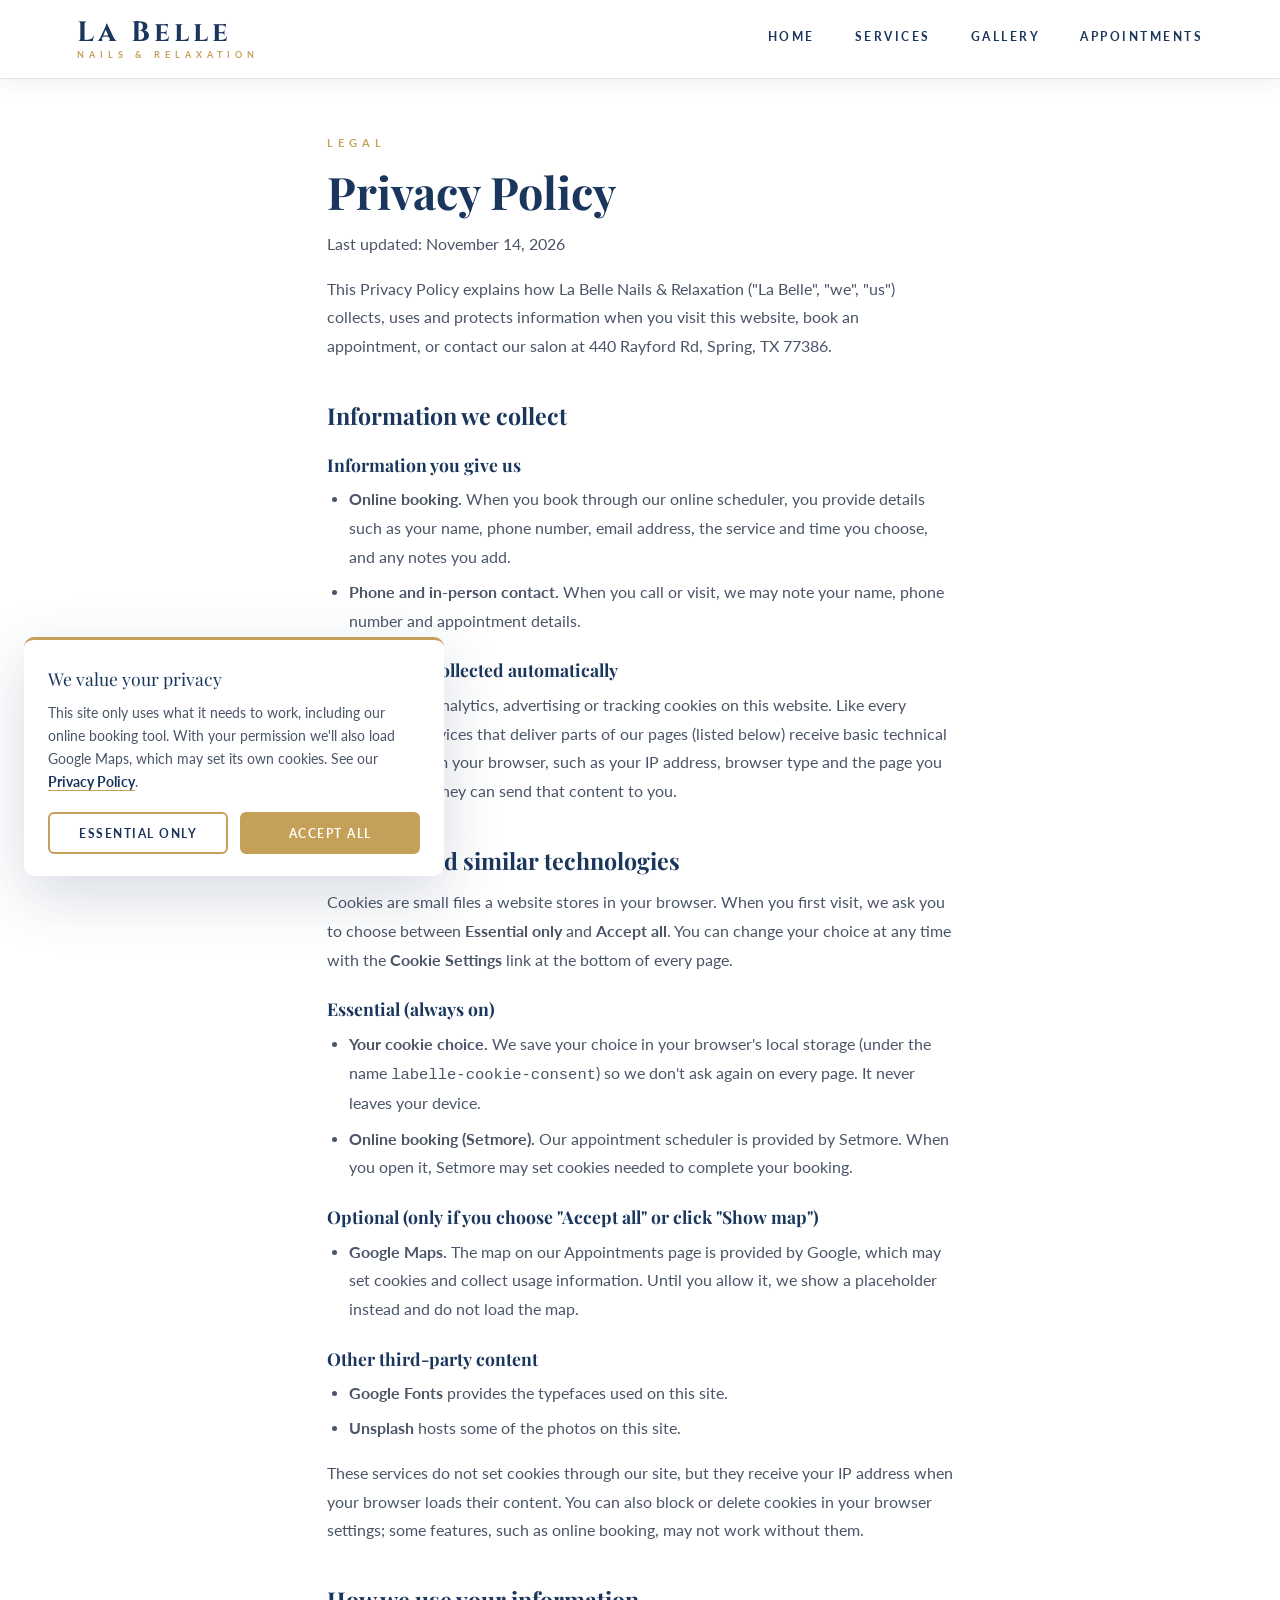
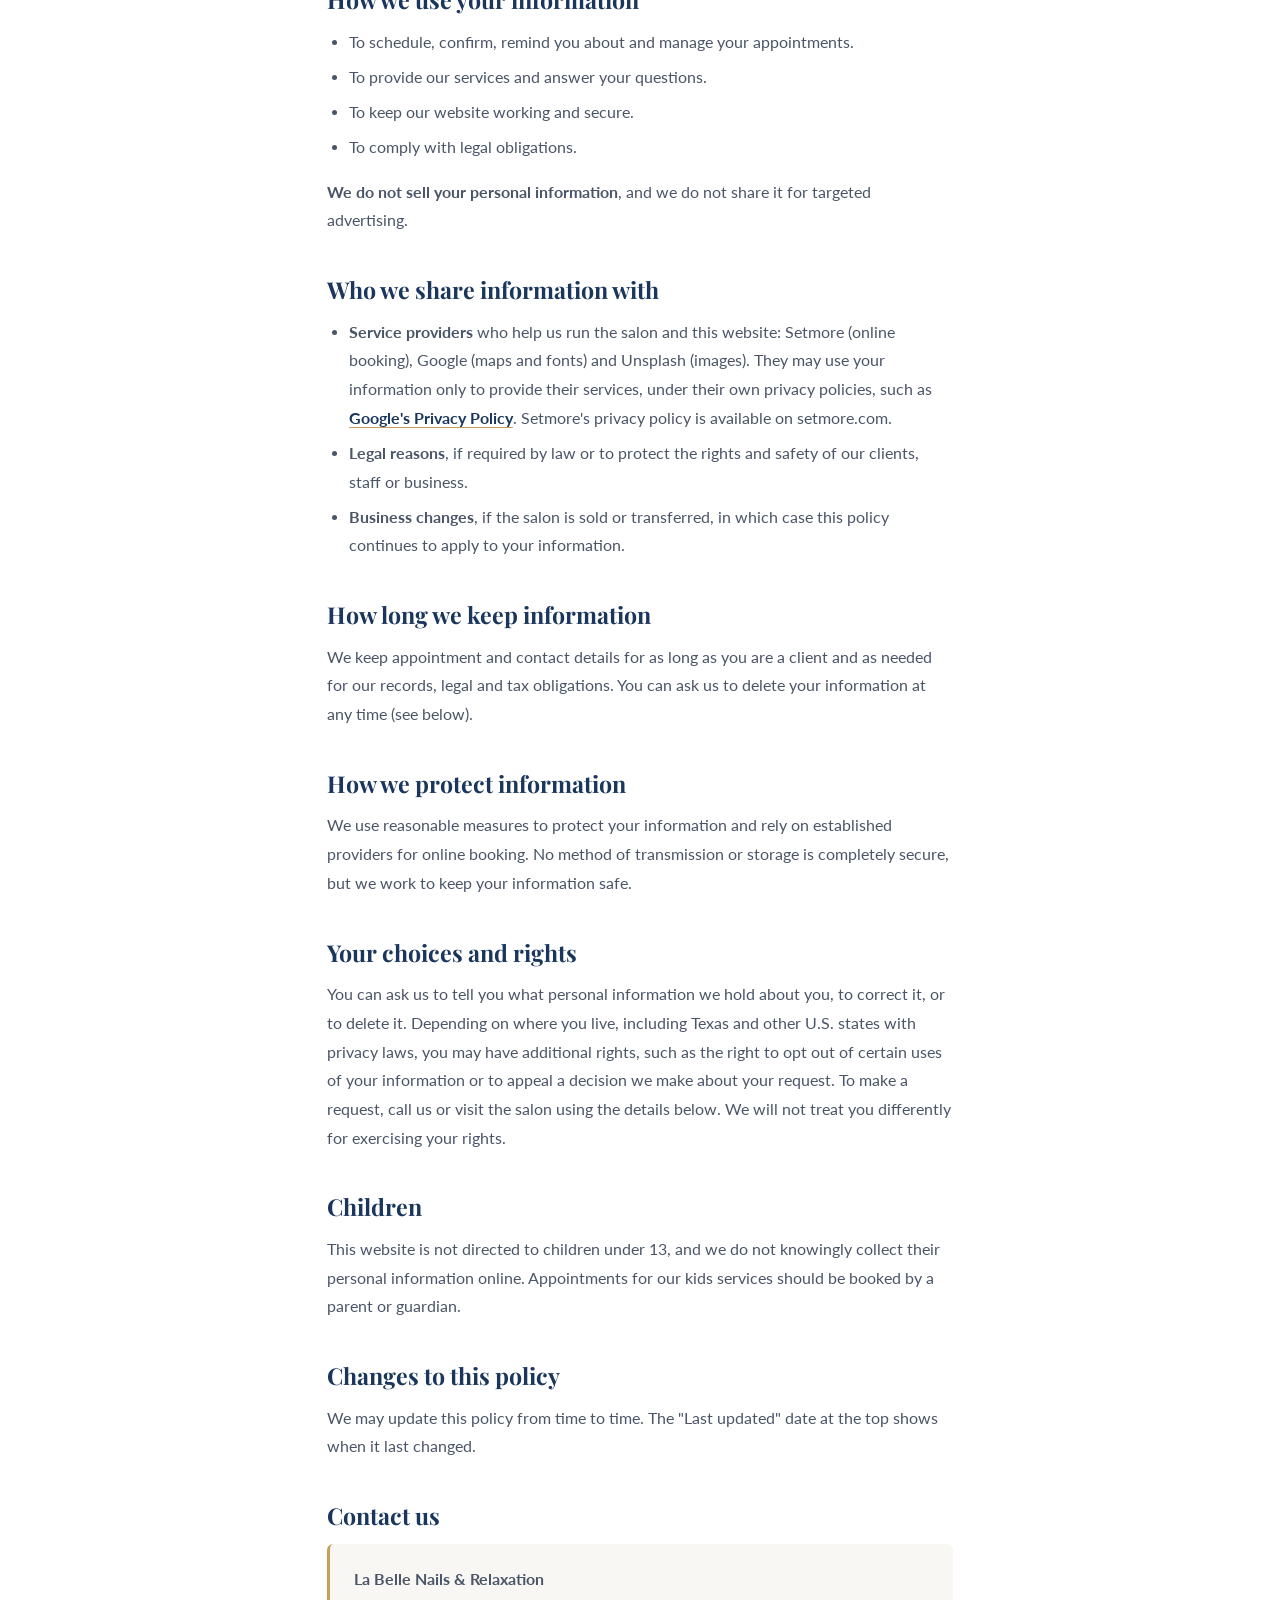
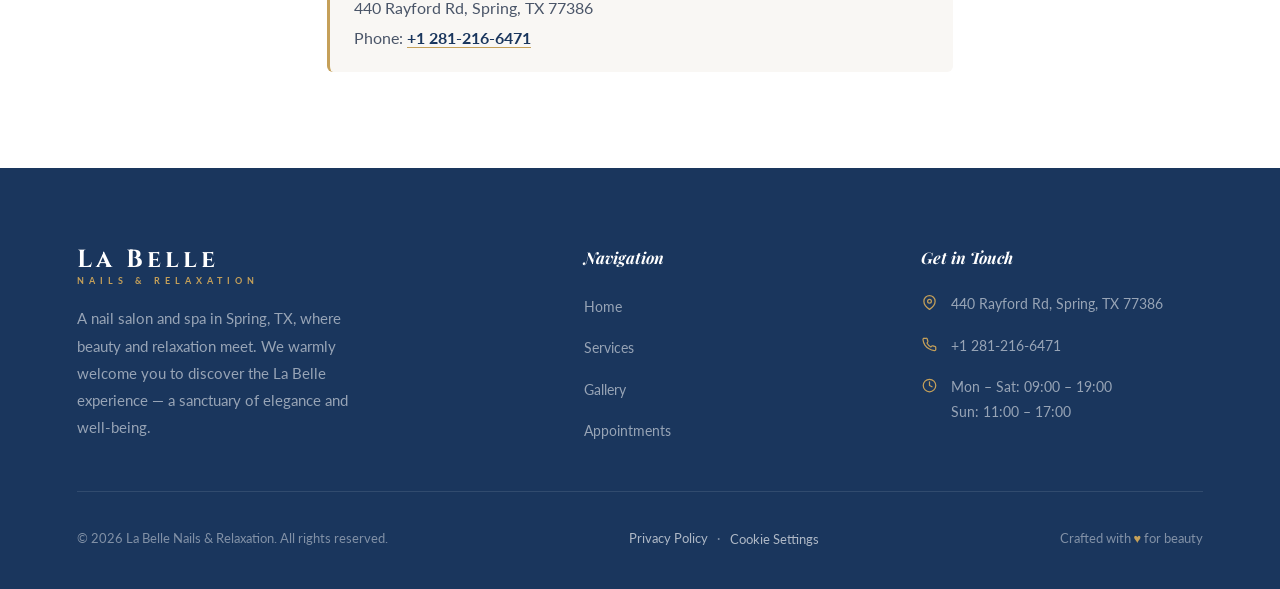
<file: privacy.html>
<!DOCTYPE html>
<html lang="en">
<head>
  <meta charset="UTF-8" />
  <meta name="viewport" content="width=device-width, initial-scale=1.0" />
  <title>Privacy Policy | La Belle Nails &amp; Relaxation</title>
  <meta name="description" content="How La Belle Nails &amp; Relaxation in Spring, TX collects, uses and protects your information, including online booking, cookies and Google Maps." />
  <link rel="canonical" href="https://www.example.com/privacy.html" />
  <meta name="robots" content="index, follow" />
  <meta name="theme-color" content="#1A365D" />
  <link rel="icon" href="favicon.svg" type="image/svg+xml" />

  <link rel="preconnect" href="https://fonts.googleapis.com" />
  <link rel="preconnect" href="https://fonts.gstatic.com" crossorigin />

  <link href="https://fonts.googleapis.com/css2?family=Cinzel:wght@400;600;700&family=Playfair+Display:ital,wght@0,400;0,600;0,700;1,400&family=Lato:wght@300;400;700&display=swap" rel="stylesheet" />

  <link rel="stylesheet" href="style.css" />
</head>
<body>

  <!-- ========================================
       HEADER
  ======================================== -->
  <header class="header" id="header">
    <a href="index.html" class="logo" aria-label="La Belle — Home">
      <span class="logo-title">La Belle</span>
      <span class="logo-subtitle">Nails &amp; Relaxation</span>
    </a>

    <button class="hamburger" id="hamburger" aria-label="Open menu" aria-expanded="false">
      <span></span>
      <span></span>
      <span></span>
    </button>

    <nav class="nav" id="nav" aria-label="Main navigation">
      <a href="index.html" class="nav-link">Home</a>
      <a href="services.html" class="nav-link">Services</a>
      <a href="galerie.html" class="nav-link">Gallery</a>
      <a href="programare.html" class="nav-link">Appointments</a>
    </nav>
  </header>


  <!-- ========================================
       PRIVACY POLICY
  ======================================== -->
  <main class="legal-page">
    <span class="section-label">Legal</span>
    <h1 class="section-title">Privacy Policy</h1>
    <p class="legal-updated">Last updated: November 14, 2026</p>

    <p>
      This Privacy Policy explains how La Belle Nails &amp; Relaxation ("La Belle", "we", "us") collects, uses and protects
      information when you visit this website, book an appointment, or contact our salon at 440 Rayford Rd, Spring, TX 77386.
    </p>

    <h2>Information we collect</h2>
    <h3>Information you give us</h3>
    <ul>
      <li><strong>Online booking.</strong> When you book through our online scheduler, you provide details such as your name, phone number, email address, the service and time you choose, and any notes you add.</li>
      <li><strong>Phone and in-person contact.</strong> When you call or visit, we may note your name, phone number and appointment details.</li>
    </ul>

    <h3>Information collected automatically</h3>
    <p>
      We do not use analytics, advertising or tracking cookies on this website. Like every website, the services that deliver
      parts of our pages (listed below) receive basic technical information from your browser, such as your IP address,
      browser type and the page you are viewing, so they can send that content to you.
    </p>

    <h2 id="cookies">Cookies and similar technologies</h2>
    <p>
      Cookies are small files a website stores in your browser. When you first visit, we ask you to choose between
      <strong>Essential only</strong> and <strong>Accept all</strong>. You can change your choice at any time with the
      <strong>Cookie Settings</strong> link at the bottom of every page.
    </p>

    <h3>Essential (always on)</h3>
    <ul>
      <li><strong>Your cookie choice.</strong> We save your choice in your browser's local storage (under the name <code>labelle-cookie-consent</code>) so we don't ask again on every page. It never leaves your device.</li>
      <li><strong>Online booking (Setmore).</strong> Our appointment scheduler is provided by Setmore. When you open it, Setmore may set cookies needed to complete your booking.</li>
    </ul>

    <h3>Optional (only if you choose "Accept all" or click "Show map")</h3>
    <ul>
      <li><strong>Google Maps.</strong> The map on our Appointments page is provided by Google, which may set cookies and collect usage information. Until you allow it, we show a placeholder instead and do not load the map.</li>
    </ul>

    <h3>Other third-party content</h3>
    <ul>
      <li><strong>Google Fonts</strong> provides the typefaces used on this site.</li>
      <li><strong>Unsplash</strong> hosts some of the photos on this site.</li>
    </ul>
    <p>
      These services do not set cookies through our site, but they receive your IP address when your browser loads their content.
      You can also block or delete cookies in your browser settings; some features, such as online booking, may not work without them.
    </p>

    <h2>How we use your information</h2>
    <ul>
      <li>To schedule, confirm, remind you about and manage your appointments.</li>
      <li>To provide our services and answer your questions.</li>
      <li>To keep our website working and secure.</li>
      <li>To comply with legal obligations.</li>
    </ul>
    <p><strong>We do not sell your personal information</strong>, and we do not share it for targeted advertising.</p>

    <h2>Who we share information with</h2>
    <ul>
      <li><strong>Service providers</strong> who help us run the salon and this website: Setmore (online booking), Google (maps and fonts) and Unsplash (images). They may use your information only to provide their services, under their own privacy policies, such as <a href="https://policies.google.com/privacy" target="_blank" rel="noopener">Google's Privacy Policy</a>. Setmore's privacy policy is available on setmore.com.</li>
      <li><strong>Legal reasons</strong>, if required by law or to protect the rights and safety of our clients, staff or business.</li>
      <li><strong>Business changes</strong>, if the salon is sold or transferred, in which case this policy continues to apply to your information.</li>
    </ul>

    <h2>How long we keep information</h2>
    <p>
      We keep appointment and contact details for as long as you are a client and as needed for our records, legal and tax
      obligations. You can ask us to delete your information at any time (see below).
    </p>

    <h2>How we protect information</h2>
    <p>
      We use reasonable measures to protect your information and rely on established providers for online booking.
      No method of transmission or storage is completely secure, but we work to keep your information safe.
    </p>

    <h2>Your choices and rights</h2>
    <p>
      You can ask us to tell you what personal information we hold about you, to correct it, or to delete it. Depending on
      where you live, including Texas and other U.S. states with privacy laws, you may have additional rights, such as the
      right to opt out of certain uses of your information or to appeal a decision we make about your request.
      To make a request, call us or visit the salon using the details below. We will not treat you differently for exercising your rights.
    </p>

    <h2>Children</h2>
    <p>
      This website is not directed to children under 13, and we do not knowingly collect their personal information online.
      Appointments for our kids services should be booked by a parent or guardian.
    </p>

    <h2>Changes to this policy</h2>
    <p>
      We may update this policy from time to time. The "Last updated" date at the top shows when it last changed.
    </p>

    <h2>Contact us</h2>
    <address class="legal-contact">
      <strong>La Belle Nails &amp; Relaxation</strong><br />
      440 Rayford Rd, Spring, TX 77386<br />
      Phone: <a href="tel:+12812166471">+1 281-216-6471</a>
    </address>
  </main>


  <!-- ========================================
       FOOTER
  ======================================== -->
  <footer class="footer" aria-label="Page footer">
    <div class="footer-inner">
      <div class="footer-top">

        <div class="footer-brand">
          <div class="logo">
            <span class="logo-title">La Belle</span>
            <span class="logo-subtitle">Nails &amp; Relaxation</span>
          </div>
          <p>A nail salon and spa in Spring, TX, where beauty and relaxation meet. We warmly welcome you to discover the La Belle experience — a sanctuary of elegance and well-being.</p>
        </div>

        <div>
          <h2 class="footer-col-title">Navigation</h2>
          <ul class="footer-links">
            <li><a href="index.html">Home</a></li>
            <li><a href="services.html">Services</a></li>
            <li><a href="galerie.html">Gallery</a></li>
            <li><a href="programare.html">Appointments</a></li>
          </ul>
        </div>

        <div>
          <h2 class="footer-col-title">Get in Touch</h2>
          <address class="footer-contact">
            <a class="contact-item" href="https://www.google.com/maps/search/?api=1&amp;query=La+Belle+440+Rayford+Rd+Spring+TX+77386" target="_blank" rel="noopener">
              <span class="contact-icon" aria-hidden="true">
                <svg width="15" height="15" viewBox="0 0 24 24" fill="none" stroke="currentColor" stroke-width="2" stroke-linecap="round" stroke-linejoin="round"><path d="M21 10c0 7-9 13-9 13s-9-6-9-13a9 9 0 0 1 18 0z"/><circle cx="12" cy="10" r="3"/></svg>
              </span>
              <span>440 Rayford Rd, Spring, TX 77386</span>
            </a>
            <a class="contact-item" href="tel:+12812166471">
              <span class="contact-icon" aria-hidden="true">
                <svg width="15" height="15" viewBox="0 0 24 24" fill="none" stroke="currentColor" stroke-width="2" stroke-linecap="round" stroke-linejoin="round"><path d="M22 16.92v3a2 2 0 0 1-2.18 2 19.79 19.79 0 0 1-8.63-3.07A19.5 19.5 0 0 1 4.69 13a19.79 19.79 0 0 1-3.07-8.67A2 2 0 0 1 3.6 2h3a2 2 0 0 1 2 1.72c.127.96.361 1.903.7 2.81a2 2 0 0 1-.45 2.11L8.09 9.91a16 16 0 0 0 6 6l1.27-1.27a2 2 0 0 1 2.11-.45c.907.339 1.85.573 2.81.7A2 2 0 0 1 22 16.92z"/></svg>
              </span>
              <span>+1 281-216-6471</span>
            </a>
            <div class="contact-item">
              <span class="contact-icon" aria-hidden="true">
                <svg width="15" height="15" viewBox="0 0 24 24" fill="none" stroke="currentColor" stroke-width="2" stroke-linecap="round" stroke-linejoin="round"><circle cx="12" cy="12" r="10"/><polyline points="12 6 12 12 16 14"/></svg>
              </span>
              <span>Mon – Sat: 09:00 – 19:00<br />Sun: 11:00 – 17:00</span>
            </div>
          </address>
        </div>

      </div>

      <div class="footer-bottom">
        <span>© 2026 La Belle Nails &amp; Relaxation. All rights reserved.</span>
        <span class="footer-legal">
          <a href="privacy.html">Privacy Policy</a>
          <span aria-hidden="true">·</span>
          <button type="button" class="footer-legal-btn" data-cookie-settings>Cookie Settings</button>
        </span>
        <span>Crafted with <span class="footer-gold">♥</span> for beauty</span>
      </div>
    </div>
  </footer>

  <script src="script.js"></script>
</body>
</html>
</file>
<file: style.css>
/* ================================================
   LA BELLE — Nails & Relaxation
   Main Stylesheet
   ================================================ */

/* ===== CSS VARIABLES =====
   Fonts (Cinzel, Playfair Display, Lato) are loaded by the <link> tag in
   each page's <head>, so they aren't @import-ed here: doing both made
   every visitor download the font stylesheet twice and delayed rendering. */
:root {
  --white:       #FFFFFF;
  --gold:        #C5A059;
  --gold-light:  #D4B575;
  --gold-dark:   #A8853A;
  --gold-bg:     rgba(197, 160, 89, 0.08);
  --navy:        #1A365D;
  --navy-light:  #2A4A7F;
  --navy-faint:  rgba(26, 54, 93, 0.06);
  --gray-bg:     #F9F7F4;
  --gray-border: #E8E2D8;
  --text-body:   #4A5568;
  --shadow-sm:   0 4px 20px rgba(26, 54, 93, 0.08);
  --shadow-md:   0 8px 40px rgba(26, 54, 93, 0.14);
  --shadow-lg:   0 20px 60px rgba(26, 54, 93, 0.18);
  --radius:      10px;
  --radius-sm:   6px;
  --transition:  all 0.35s ease;
  --header-h:    78px;
}

/* ===== RESET ===== */
*, *::before, *::after { margin: 0; padding: 0; box-sizing: border-box; }
html { scroll-behavior: smooth; font-size: 16px; }
body {
  font-family: 'Lato', sans-serif;
  color: var(--navy);
  background: var(--white);
  overflow-x: hidden;
  line-height: 1.7;
}
h1, h2, h3, h4, h5 { font-family: 'Playfair Display', serif; line-height: 1.25; }
a { text-decoration: none; color: inherit; }
img { max-width: 100%; display: block; }
button { font-family: inherit; }
ul { list-style: none; }

/* ===== UTILITY ===== */
.visually-hidden { position: absolute; width: 1px; height: 1px; overflow: hidden; clip: rect(0 0 0 0); }

/* =====================================================
   HEADER
===================================================== */
.header {
  position: fixed;
  top: 0; left: 0; right: 0;
  z-index: 1000;
  height: var(--header-h);
  background: var(--white);
  display: flex;
  align-items: center;
  justify-content: space-between;
  padding: 0 6%;
  box-shadow: 0 1px 0 var(--gray-border), var(--shadow-sm);
  transition: var(--transition);
}

.header.scrolled {
  height: 66px;
  box-shadow: 0 2px 30px rgba(26, 54, 93, 0.12);
}

/* Logo */
.logo {
  display: flex;
  flex-direction: column;
  line-height: 1;
  user-select: none;
}
.logo-title {
  font-family: 'Cinzel', serif;
  font-size: 1.75rem;
  font-weight: 700;
  color: var(--navy);
  letter-spacing: 4px;
}
.logo-subtitle {
  font-family: 'Lato', sans-serif;
  font-size: 0.58rem;
  font-weight: 700;
  color: var(--gold);
  letter-spacing: 5px;
  text-transform: uppercase;
  margin-top: 3px;
}

/* Nav */
.nav {
  display: flex;
  align-items: center;
  gap: 2.5rem;
}
.nav-link {
  font-size: 0.78rem;
  font-weight: 700;
  letter-spacing: 2.5px;
  text-transform: uppercase;
  color: var(--navy);
  position: relative;
  padding-bottom: 4px;
  transition: color 0.3s ease;
}
.nav-link::after {
  content: '';
  position: absolute;
  bottom: 0; left: 0;
  width: 0; height: 2px;
  background: var(--gold);
  transition: width 0.35s ease;
}
.nav-link:hover,
.nav-link.active { color: var(--gold); }
.nav-link:hover::after,
.nav-link.active::after { width: 100%; }

/* Hamburger */
.hamburger {
  display: none;
  flex-direction: column;
  gap: 5px;
  cursor: pointer;
  background: none;
  border: none;
  padding: 6px;
}
.hamburger span {
  display: block;
  width: 24px; height: 2px;
  background: var(--navy);
  border-radius: 2px;
  transition: var(--transition);
}
.hamburger.open span:nth-child(1) { transform: translateY(7px) rotate(45deg); }
.hamburger.open span:nth-child(2) { opacity: 0; transform: scaleX(0); }
.hamburger.open span:nth-child(3) { transform: translateY(-7px) rotate(-45deg); }

/* =====================================================
   HERO CAROUSEL
===================================================== */
.hero {
  position: relative;
  height: 100vh;
  min-height: 620px;
  overflow: hidden;
  margin-top: 0;
  touch-action: pan-y;
}

.carousel {
  width: 100%;
  height: 100%;
  position: relative;
}

.carousel-track {
  display: flex;
  width: 100%;
  height: 100%;
  transition: transform 0.9s cubic-bezier(0.77, 0, 0.175, 1);
}

.carousel-slide {
  min-width: 100%;
  height: 100%;
  position: relative;
  flex-shrink: 0;
}

.carousel-slide img {
  width: 100%;
  height: 100%;
  object-fit: cover;
}

.carousel-overlay {
  position: absolute;
  inset: 0;
  background: linear-gradient(
    160deg,
    rgba(51, 51, 51, 0.9) 0%,
    rgba(0, 0, 0, 0.9) 100%
  );
}

/* Keeps hero text legible over the lighter overlay */
.carousel-content .hero-title,
.carousel-content .hero-subtitle,
.carousel-content .hero-badge {
  text-shadow: 0 2px 12px rgba(0, 0, 0, 0.45);
}

/* Hero Content */
.carousel-content {
  position: absolute;
  inset: 0;
  display: flex;
  flex-direction: column;
  align-items: center;
  justify-content: center;
  text-align: center;
  padding: 2rem 5%;
  color: var(--white);
  z-index: 5;
}

.hero-badge {
  display: inline-block;
  font-size: 0.68rem;
  font-weight: 700;
  letter-spacing: 6px;
  text-transform: uppercase;
  color: var(--gold-light);
  margin-bottom: 1.5rem;
  opacity: 0;
  transform: translateY(22px);
  animation: heroFadeUp 0.9s 0.3s ease forwards;
}

.hero-title {
  font-family: 'Playfair Display', serif;
  font-size: clamp(2.2rem, 5.5vw, 4.2rem);
  font-weight: 700;
  line-height: 1.18;
  max-width: 780px;
  margin-bottom: 1.25rem;
  opacity: 0;
  transform: translateY(22px);
  animation: heroFadeUp 0.9s 0.55s ease forwards;
}

.hero-subtitle {
  font-size: clamp(0.95rem, 2vw, 1.1rem);
  font-weight: 300;
  color: rgba(255, 255, 255, 0.82);
  max-width: 480px;
  margin-bottom: 2.75rem;
  opacity: 0;
  transform: translateY(22px);
  animation: heroFadeUp 0.9s 0.8s ease forwards;
}

/* The badge sits inside the <h1> so the location ("Spring, TX") is part
   of the page's main heading for Google, but it keeps its small-caps look */
.hero-title .hero-badge {
  display: block;
  width: fit-content;
  margin: 0 auto 1.5rem;
  font-family: 'Lato', sans-serif;
  line-height: 1.7;
}

/* Gold Divider Line in Hero */
.hero-divider {
  width: 50px;
  height: 1px;
  background: var(--gold);
  margin: 0 auto 2rem;
  opacity: 0;
  animation: heroFadeUp 0.9s 0.67s ease forwards;
}

/* Carousel Buttons */
.carousel-btn {
  position: absolute;
  top: 50%;
  transform: translateY(-50%);
  background: rgba(255, 255, 255, 0.12);
  border: 1px solid rgba(255, 255, 255, 0.3);
  color: var(--white);
  width: 52px; height: 52px;
  border-radius: 50%;
  display: flex;
  align-items: center;
  justify-content: center;
  cursor: pointer;
  transition: var(--transition);
  z-index: 10;
  backdrop-filter: blur(6px);
}
.carousel-btn:hover {
  background: var(--gold);
  border-color: var(--gold);
  box-shadow: 0 0 25px rgba(197, 160, 89, 0.45);
}
.carousel-btn svg { width: 20px; height: 20px; stroke-width: 2; }
.carousel-btn.prev { left: 2.5rem; }
.carousel-btn.next { right: 2.5rem; }

/* Dots */
.carousel-dots {
  position: absolute;
  bottom: 2.25rem;
  left: 50%;
  transform: translateX(-50%);
  display: flex;
  gap: 10px;
  z-index: 10;
}
.dot {
  width: 8px; height: 8px;
  border-radius: 50%;
  background: rgba(255, 255, 255, 0.4);
  border: none;
  cursor: pointer;
  transition: var(--transition);
  padding: 0;
}
.dot.active {
  background: var(--gold);
  transform: scale(1.35);
}
/* Invisible larger tap area so the small dots are easy to hit on phones */
.dot { position: relative; }
.dot::after {
  content: '';
  position: absolute;
  inset: -9px;
}
.dot:hover { background: rgba(255, 255, 255, 0.75); }

/* CTA Button */
.btn-gold {
  display: inline-flex;
  align-items: center;
  gap: 0.6rem;
  background: var(--gold);
  color: var(--white);
  padding: 1rem 2.75rem;
  font-family: 'Lato', sans-serif;
  font-size: 0.8rem;
  font-weight: 700;
  letter-spacing: 2.5px;
  text-transform: uppercase;
  border: 2px solid var(--gold);
  border-radius: 2px;
  cursor: pointer;
  transition: var(--transition);
  opacity: 0;
  transform: translateY(22px);
  animation: heroFadeUp 0.9s 1.0s ease forwards;
}
.btn-gold:hover {
  background: transparent;
  color: var(--gold);
  box-shadow: 0 0 35px rgba(197, 160, 89, 0.3);
}

/* =====================================================
   SECTION BASE
===================================================== */
.section {
  padding: 6.5rem 6%;
}

.section-label {
  display: block;
  font-size: 0.68rem;
  font-weight: 700;
  letter-spacing: 5px;
  text-transform: uppercase;
  color: var(--gold);
  margin-bottom: 0.75rem;
}

.section-title {
  font-size: clamp(1.9rem, 3.5vw, 2.9rem);
  color: var(--navy);
  margin-bottom: 0.6rem;
}

.section-desc {
  font-size: 1rem;
  color: var(--text-body);
  max-width: 580px;
  line-height: 1.85;
  margin-bottom: 3.5rem;
}

.divider {
  display: block;
  width: 55px; height: 2px;
  background: var(--gold);
  margin: 1.25rem auto 3rem;
}
.divider.left { margin-left: 0; }

/* =====================================================
   ABOUT — OUR STORY
===================================================== */
.about {
  background: var(--white);
}

.about-grid {
  display: grid;
  grid-template-columns: 1fr 1fr;
  gap: 4.5rem;
  align-items: center;
  max-width: 1100px;
  margin: 0 auto;
}

.about-media {
  position: relative;
}
.about-frame {
  position: absolute;
  bottom: -22px;
  right: -22px;
  width: 100%;
  height: 100%;
  border: 2px solid var(--gold);
  border-radius: var(--radius);
  z-index: 0;
}
.about-img {
  position: relative;
  z-index: 1;
  width: 100%;
  aspect-ratio: 4 / 5;
  object-fit: cover;
  border-radius: var(--radius);
  box-shadow: var(--shadow-md);
}

.about-content { text-align: left; }
.about-content .section-desc { max-width: 100%; }

.about-points {
  list-style: none;
  display: flex;
  flex-direction: column;
  gap: 0.9rem;
  margin-bottom: 2.25rem;
}
.about-points li {
  display: flex;
  align-items: center;
  gap: 0.85rem;
  font-size: 0.95rem;
  font-weight: 600;
  color: var(--navy);
}
.about-point-icon {
  flex-shrink: 0;
  width: 30px;
  height: 30px;
  background: var(--gold-bg);
  border: 1px solid rgba(197, 160, 89, 0.25);
  border-radius: 50%;
  display: flex;
  align-items: center;
  justify-content: center;
}

/* =====================================================
   SERVICES SECTION
===================================================== */
.services {
  background: var(--gray-bg);
  text-align: center;
}

.services-grid {
  display: grid;
  grid-template-columns: repeat(2, 1fr);
  gap: 2rem;
  max-width: 900px;
  margin: 0 auto;
}

.service-card {
  background: var(--white);
  border-radius: var(--radius);
  overflow: hidden;
  box-shadow: var(--shadow-sm);
  transition: transform 0.4s ease, box-shadow 0.4s ease;
  position: relative;
  text-align: left;
  display: flex;
  flex-direction: column;
  height: 100%;
}
.service-card::after {
  content: '';
  position: absolute;
  top: 0; left: 0; right: 0;
  height: 3px;
  background: linear-gradient(90deg, var(--gold-dark), var(--gold-light));
  transform: scaleX(0);
  transform-origin: left;
  transition: transform 0.4s ease;
}
.service-card:hover { transform: translateY(-10px); box-shadow: var(--shadow-md); }
.service-card:hover::after { transform: scaleX(1); }

.service-img-wrap { overflow: hidden; height: 230px; }
.service-img {
  width: 100%; height: 100%;
  object-fit: cover;
  transition: transform 0.6s ease;
}
.service-card:hover .service-img { transform: scale(1.07); }

.service-body {
  padding: 2rem 1.75rem 2.25rem;
  display: flex;
  flex-direction: column;
  flex-grow: 1;
}

.service-icon {
  width: 52px; height: 52px;
  background: var(--gold-bg);
  border: 1px solid rgba(197, 160, 89, 0.25);
  border-radius: 50%;
  display: flex;
  align-items: center;
  justify-content: center;
  margin-bottom: 1.25rem;
  font-size: 1.25rem;
}

.service-title {
  font-size: 1.35rem;
  color: var(--navy);
  margin-bottom: 0.9rem;
}

.service-desc {
  font-size: 0.93rem;
  color: var(--text-body);
  line-height: 1.9;
  margin-bottom: 1.6rem;
}

.service-cta {
  display: inline-flex;
  align-items: center;
  gap: 6px;
  font-size: 0.75rem;
  font-weight: 700;
  letter-spacing: 2px;
  text-transform: uppercase;
  color: var(--gold);
  border-bottom: 1px solid transparent;
  padding-bottom: 2px;
  transition: var(--transition);
  margin-top: auto;
  align-self: flex-start;
}
.service-cta:hover { border-bottom-color: var(--gold); gap: 10px; }

.service-list {
  list-style: none;
  padding: 0;
  margin-bottom: 1.5rem;
  flex-grow: 1;
}
.service-list li {
  font-size: 0.93rem;
  color: var(--text-body);
  padding-left: 1.2rem;
  position: relative;
  margin-bottom: 0.6rem;
  line-height: 1.6;
}
.service-list li::before {
  content: '❖';
  color: var(--gold);
  position: absolute;
  left: 0;
  top: 2px;
  font-size: 0.7rem;
}

.service-subheading {
  font-size: 0.85rem;
  font-weight: 700;
  text-transform: uppercase;
  letter-spacing: 2px;
  color: var(--navy);
  margin: 1rem 0 0.5rem;
}

/* =====================================================
   TESTIMONIALS
===================================================== */
.testimonials {
  background: var(--white);
  text-align: center;
}

.testimonials-grid {
  display: grid;
  grid-template-columns: repeat(3, 1fr);
  gap: 2rem;
  max-width: 1100px;
  margin: 0 auto;
}

.testimonial-card {
  background: var(--white);
  border: 1px solid var(--gray-border);
  border-radius: var(--radius);
  padding: 2.5rem 2rem 2.25rem;
  box-shadow: var(--shadow-sm);
  text-align: left;
  position: relative;
  overflow: hidden;
  transition: transform 0.4s ease, box-shadow 0.4s ease;
}
.testimonial-card:hover {
  transform: translateY(-8px);
  box-shadow: var(--shadow-md);
}

.testimonial-quote-mark {
  position: absolute;
  top: -0.5rem;
  right: 1.25rem;
  font-family: 'Playfair Display', serif;
  font-size: 5.5rem;
  line-height: 1;
  color: var(--gold-bg);
  pointer-events: none;
}

.testimonial-stars {
  display: flex;
  gap: 3px;
  margin-bottom: 1.25rem;
  position: relative;
}

.testimonial-text {
  font-family: 'Playfair Display', serif;
  font-style: italic;
  font-size: 1.02rem;
  color: var(--navy);
  line-height: 1.8;
  margin-bottom: 1.85rem;
  position: relative;
}

.testimonial-footer {
  display: flex;
  align-items: center;
  gap: 0.9rem;
  padding-top: 1.25rem;
  border-top: 1px solid var(--gray-border);
}
.testimonial-avatar {
  flex-shrink: 0;
  width: 44px;
  height: 44px;
  border-radius: 50%;
  background: var(--gold-bg);
  border: 1px solid rgba(197, 160, 89, 0.25);
  display: flex;
  align-items: center;
  justify-content: center;
  font-family: 'Cinzel', serif;
  font-size: 0.8rem;
  font-weight: 600;
  color: var(--gold-dark);
}
.testimonial-name {
  display: block;
  font-size: 0.92rem;
  font-weight: 700;
  color: var(--navy);
}
.testimonial-role {
  display: block;
  font-size: 0.78rem;
  color: var(--text-body);
}

/* Reviews carousel — a native sideways-scrolling row with snap points,
   so it swipes naturally on phones; script.js adds arrows + dots paging.
   3 cards per view on desktop, 2 on tablet, 1 (with a peek) on phones. */
.reviews-carousel {
  max-width: 1100px;
  margin: 0 auto;
}
.reviews-track {
  --per-view: 3;
  --gap: 2rem;
  display: grid;
  grid-auto-flow: column;
  grid-auto-columns: calc((100% - (var(--per-view) - 1) * var(--gap)) / var(--per-view));
  gap: var(--gap);
  overflow-x: auto;
  scroll-snap-type: x mandatory;
  scroll-behavior: smooth;
  overscroll-behavior-x: contain;
  padding: 0.75rem 0.25rem 1.75rem; /* room for the card lift + shadow */
  scrollbar-width: none;
}
.reviews-track::-webkit-scrollbar { display: none; }
.reviews-track:focus-visible { outline: 2px solid var(--gold); outline-offset: 4px; border-radius: var(--radius); }

.reviews-track .testimonial-card {
  scroll-snap-align: start;
  display: flex;
  flex-direction: column;
}
.reviews-track .testimonial-text { flex-grow: 1; }

.reviews-controls {
  display: flex;
  align-items: center;
  justify-content: center;
  gap: 1.25rem;
  margin-top: 0.5rem;
}
.reviews-controls[hidden] { display: none; }
.reviews-btn {
  width: 44px;
  height: 44px;
  border-radius: 50%;
  background: var(--white);
  border: 1px solid var(--gray-border);
  color: var(--navy);
  box-shadow: var(--shadow-sm);
  display: flex;
  align-items: center;
  justify-content: center;
  cursor: pointer;
  transition: var(--transition);
}
.reviews-btn:hover {
  background: var(--gold);
  border-color: var(--gold);
  color: var(--white);
}
.reviews-btn:focus-visible { outline: 2px solid var(--navy); outline-offset: 2px; }

.reviews-dots {
  display: flex;
  align-items: center;
  gap: 12px;
}
.reviews-dot {
  position: relative;
  width: 8px;
  height: 8px;
  padding: 0;
  border: none;
  border-radius: 50%;
  background: var(--gray-border);
  cursor: pointer;
  transition: var(--transition);
}
.reviews-dot::after { content: ''; position: absolute; inset: -9px; } /* bigger tap area */
.reviews-dot:hover { background: var(--gold-light); }
.reviews-dot.active { background: var(--gold); transform: scale(1.35); }

.reviews-more {
  margin-top: 2.25rem;
  align-self: auto;
}

/* =====================================================
   SERVICES MENU GRID (services.html)
   Cards list wildly different numbers of options (3 to
   9+ items), so stretching every card to match the
   tallest one in its row leaves huge gaps under short
   lists. A masonry-style column layout — same technique
   as .gallery-grid — lets each card size to its own
   content instead, so the CTA always sits right under
   the list with no leftover space.
===================================================== */
.services-menu-grid {
  column-count: 2;
  column-gap: 2rem;
  max-width: 900px;
  margin: 0 auto;
}
.services-menu-grid .service-card {
  height: auto;
  break-inside: avoid;
  margin-bottom: 2rem;
}
.services-menu-grid .service-list { flex-grow: 0; }

/* =====================================================
   GALLERY PAGE
===================================================== */
.page-hero {
  height: 320px;
  position: relative;
  margin-top: var(--header-h);
  overflow: hidden;
  display: flex;
  align-items: center;
  justify-content: center;
}
.page-hero img {
  position: absolute;
  inset: 0;
  width: 100%; height: 100%;
  object-fit: cover;
  object-position: center 35%;
}
.page-hero-overlay {
  position: absolute;
  inset: 0;
  background: linear-gradient(160deg, rgba(26,54,93,0.78) 0%, rgba(10,20,40,0.55) 100%);
}
.page-hero-content {
  position: relative;
  z-index: 2;
  text-align: center;
  color: var(--white);
  padding: 0 2rem;
}
.page-hero-label {
  font-size: 0.68rem;
  font-weight: 700;
  letter-spacing: 6px;
  text-transform: uppercase;
  color: var(--gold-light);
  display: block;
  margin-bottom: 1rem;
}
.page-hero-title {
  font-size: clamp(2rem, 4vw, 3.2rem);
  font-weight: 700;
}
.page-hero-title em {
  font-style: italic;
  color: var(--gold-light);
}

/* Gallery Grid – Masonry via CSS columns */
.gallery-section {
  padding: 5rem 6%;
  background: var(--white);
  text-align: center;
}

.gallery-grid {
  columns: 4;
  column-gap: 1.1rem;
  max-width: 1400px;
  margin: 0 auto;
}

.gallery-item {
  break-inside: avoid;
  margin-bottom: 1.1rem;
  border-radius: var(--radius);
  overflow: hidden;
  position: relative;
  cursor: pointer;
  display: block;
}
.gallery-item img {
  width: 100%;
  height: auto;
  display: block;
  transition: transform 0.55s ease;
  border-radius: var(--radius);
}
.gallery-item-hover {
  position: absolute;
  inset: 0;
  background: linear-gradient(to top, rgba(26,54,93,0.75) 0%, transparent 60%);
  opacity: 0;
  transition: opacity 0.35s ease;
  border-radius: var(--radius);
  display: flex;
  align-items: flex-end;
  padding: 1.25rem;
}
.gallery-item-hover span {
  font-size: 0.75rem;
  font-weight: 700;
  letter-spacing: 2px;
  text-transform: uppercase;
  color: var(--gold-light);
}

.gallery-item:hover img { transform: scale(1.06); }
.gallery-item:hover { box-shadow: var(--shadow-md); }
.gallery-item:hover .gallery-item-hover { opacity: 1; }

/* =====================================================
   BOOKING PAGE
===================================================== */
.booking-wrapper {
  min-height: 100vh;
  background: linear-gradient(180deg, var(--gray-bg) 0%, var(--white) 55%);
  display: flex;
  flex-direction: column;
  align-items: center;
}

.booking-intro {
  width: 100%;
  max-width: 720px;
  padding: 4rem 6% 0;
  text-align: center;
}

/* Instant online booking (Setmore widget) */
.setmore-booking-wrap {
  width: 100%;
  max-width: 720px;
  padding: 2.5rem 6% 0;
}

.setmore-booking-card {
  background: var(--white);
  border: 1px solid var(--gray-border);
  border-radius: var(--radius);
  padding: 2.75rem 2.5rem;
  box-shadow: var(--shadow-sm);
  position: relative;
  text-align: center;
}
.setmore-booking-card::before {
  content: '';
  position: absolute;
  top: 0; left: 0; right: 0;
  height: 4px;
  background: linear-gradient(90deg, var(--gold-dark), var(--gold-light), var(--gold-dark));
  border-radius: var(--radius) var(--radius) 0 0;
}

.setmore-booking-icon {
  width: 52px;
  height: 52px;
  border-radius: 50%;
  background: var(--gold-bg);
  display: flex;
  align-items: center;
  justify-content: center;
  margin: 0 auto 1.25rem;
}

.setmore-booking-card h3 {
  font-family: 'Playfair Display', serif;
  font-size: 1.5rem;
  font-weight: 600;
  color: var(--navy);
  margin-bottom: 0.75rem;
}

.setmore-booking-card p {
  font-family: 'Lato', sans-serif;
  font-size: 0.95rem;
  line-height: 1.8;
  color: var(--text-body);
  max-width: 440px;
  margin: 0 auto 1.75rem;
}

.anywhere-book-now-button {
  display: inline-flex !important;
  align-items: center;
  justify-content: center;
  gap: 0.6rem;
  width: 100%;
  max-width: 320px;
  margin: 0 auto;
  padding: 1.1rem 2rem !important;
  background: var(--gold) !important;
  color: var(--white) !important;
  font-family: 'Lato', sans-serif !important;
  font-size: 0.8rem !important;
  font-weight: 700 !important;
  letter-spacing: 3px;
  text-transform: uppercase;
  border: 2px solid var(--gold) !important;
  border-radius: var(--radius-sm) !important;
  cursor: pointer;
  transition: var(--transition);
}
.anywhere-book-now-button:hover {
  background: transparent !important;
  color: var(--gold) !important;
  transform: translateY(-2px);
  box-shadow: 0 10px 30px rgba(197, 160, 89, 0.3);
}

@media (max-width: 768px) {
  .setmore-booking-card { padding: 2.25rem 1.5rem; }
  .anywhere-book-now-button { max-width: 100%; }
}

.booking-info-wrap {
  width: 100%;
  max-width: 900px;
  padding: 2.5rem 6% 6rem;
}

/* Google Map embed (below info cards) */
.map-embed {
  margin-top: 1.5rem;
  border: 1px solid var(--gray-border);
  border-radius: var(--radius);
  overflow: hidden;
  box-shadow: var(--shadow-sm, 0 2px 12px rgba(0, 0, 0, 0.08));
}
.map-embed iframe {
  display: block;
  width: 100%;
  height: 400px;
  border: 0;
}
/* Shown instead of the map until the visitor allows Google's cookies */
.map-placeholder {
  height: 400px;
  display: flex;
  flex-direction: column;
  align-items: center;
  justify-content: center;
  gap: 0.9rem;
  padding: 2rem;
  text-align: center;
  background: var(--gray-bg);
}
.map-placeholder p {
  font-size: 0.92rem;
  color: var(--text-body);
  max-width: 340px;
}
.map-placeholder-actions {
  display: flex;
  flex-wrap: wrap;
  align-items: center;
  justify-content: center;
  gap: 0.75rem 1.5rem;
}
.map-placeholder-btn {
  background: var(--gold);
  color: var(--white);
  border: 2px solid var(--gold);
  border-radius: var(--radius-sm);
  padding: 0.75rem 1.75rem;
  font-size: 0.75rem;
  font-weight: 700;
  letter-spacing: 2px;
  text-transform: uppercase;
  cursor: pointer;
  transition: var(--transition);
}
.map-placeholder-btn:hover { background: transparent; color: var(--gold); }
.map-placeholder-actions a {
  font-size: 0.8rem;
  font-weight: 700;
  color: var(--navy);
  border-bottom: 1px solid var(--gold);
}
.map-placeholder-actions a:hover { color: var(--gold); }
.map-embed.is-loaded .map-placeholder { display: none; }
.map-embed iframe[hidden] { display: none; }

@media (max-width: 768px) {
  .map-embed iframe,
  .map-placeholder { height: 300px; }
}

/* Info Cards — icon-left / content-right, so each card's visual
   weight comes from consistent layout, not from matching line counts */
.info-cards {
  display: grid;
  grid-template-columns: repeat(3, 1fr);
  grid-auto-rows: 1fr;
  gap: 1.25rem;
  margin-top: 1.5rem;
}
.info-card {
  background: var(--white);
  border: 1px solid var(--gray-border);
  border-radius: var(--radius);
  padding: 2rem 1.4rem;
  min-height: 150px;
  text-align: center;
  box-shadow: var(--shadow-sm);
  position: relative;
  overflow: hidden;
  display: flex;
  flex-direction: column;
  align-items: center;
  justify-content: center;
  gap: 0.7rem;
  transition: transform 0.4s ease, box-shadow 0.4s ease, border-color 0.4s ease;
}
.info-card::before {
  content: '';
  position: absolute;
  top: 0; left: 0; bottom: 0;
  width: 3px;
  background: linear-gradient(180deg, var(--gold-dark), var(--gold-light));
  transform: scaleY(0);
  transform-origin: top;
  transition: transform 0.4s ease;
}
.info-card:hover {
  transform: translateY(-6px);
  box-shadow: var(--shadow-md);
  border-color: transparent;
}
.info-card:hover::before { transform: scaleY(1); }
.info-card:hover .service-icon {
  transform: scale(1.08);
}

.info-card .service-icon {
  display: none;
}

.info-card-body { min-width: 0; }

.info-card h4 {
  font-size: 0.7rem;
  font-weight: 700;
  letter-spacing: 1.5px;
  text-transform: uppercase;
  color: var(--gold);
  margin: 0.15rem 0 0.5rem;
  white-space: nowrap;
}
.info-card p {
  font-size: 0.9rem;
  font-weight: 600;
  color: var(--navy);
  line-height: 1.5;
}
.info-card p a { transition: color 0.3s ease; }
.info-card p a:hover { color: var(--gold); }

/* Hours schedule — each day-range pairs tightly with its own
   time-range, with clear air between the two rows */
.info-schedule {
  display: grid;
  grid-template-columns: 1fr 1fr;
  gap: 0.8rem;
}
.info-schedule-col {
  display: flex;
  flex-direction: column;
  gap: 0;
}
.info-schedule-row {
  display: flex;
  flex-direction: column;
  gap: 0.1rem;
}
.info-day {
  font-size: 0.9rem;
  font-weight: 700;
  color: var(--navy);
}
.info-time {
  font-size: 0.82rem;
  font-weight: 400;
  color: var(--text-body);
  white-space: nowrap;
}

/* =====================================================
   FOOTER
===================================================== */
.footer {
  background: var(--navy);
  color: rgba(255, 255, 255, 0.65);
  padding: 5rem 6% 2.5rem;
}

.footer-inner {
  max-width: 1200px;
  margin: 0 auto;
}

.footer-top {
  display: grid;
  grid-template-columns: 1.6fr 1fr 1fr;
  gap: 3.5rem;
  padding-bottom: 3rem;
  border-bottom: 1px solid rgba(255, 255, 255, 0.1);
}

.footer-brand .logo-title { color: var(--white); font-size: 1.55rem; }
.footer-brand .logo-subtitle { color: var(--gold); }

.footer-brand p {
  margin-top: 1.25rem;
  font-size: 0.92rem;
  line-height: 1.85;
  color: rgba(255, 255, 255, 0.55);
  max-width: 280px;
}

.footer-col-title {
  font-family: 'Playfair Display', serif;
  font-size: 1rem;
  color: var(--white);
  margin-bottom: 1.5rem;
  font-style: italic;
}

.footer-links { display: flex; flex-direction: column; gap: 0.85rem; }
.footer-links a {
  font-size: 0.9rem;
  color: rgba(255, 255, 255, 0.55);
  transition: var(--transition);
  display: inline-block;
}
.footer-links a:hover { color: var(--gold); transform: translateX(5px); }

.footer-contact { display: flex; flex-direction: column; gap: 1rem; font-style: normal; }
.contact-item {
  display: flex;
  align-items: flex-start;
  gap: 0.85rem;
  font-size: 0.9rem;
  color: rgba(255, 255, 255, 0.55);
}
a.contact-item { transition: color 0.3s ease; }
a.contact-item:hover { color: var(--gold); }
.contact-icon {
  color: var(--gold);
  flex-shrink: 0;
  margin-top: 1px;
  width: 16px;
  text-align: center;
}

.footer-bottom {
  display: flex;
  flex-wrap: wrap;
  align-items: center;
  justify-content: space-between;
  gap: 0.75rem 2rem;
  padding-top: 2.25rem;
  font-size: 0.8rem;
  color: rgba(255, 255, 255, 0.45);
}
.footer-gold { color: var(--gold); }

/* Privacy Policy · Cookie Settings */
.footer-legal {
  display: inline-flex;
  align-items: center;
  gap: 0.6rem;
}
.footer-legal a,
.footer-legal-btn {
  color: rgba(255, 255, 255, 0.65);
  transition: color 0.3s ease;
}
.footer-legal-btn {
  background: none;
  border: none;
  padding: 0;
  font-size: inherit;
  cursor: pointer;
}
.footer-legal a:hover,
.footer-legal-btn:hover { color: var(--gold); }

/* =====================================================
   COOKIE BANNER (built by script.js)
===================================================== */
.cookie-banner {
  position: fixed;
  left: 1.5rem;
  bottom: 1.5rem;
  z-index: 2000;
  width: calc(100% - 3rem);
  max-width: 420px;
  background: var(--white);
  border-top: 3px solid var(--gold);
  border-radius: var(--radius);
  box-shadow: var(--shadow-lg);
  padding: 1.5rem 1.5rem 1.35rem;
  transform: translateY(20px);
  opacity: 0;
  transition: transform 0.4s ease, opacity 0.4s ease;
}
.cookie-banner.is-visible { transform: translateY(0); opacity: 1; }
.cookie-banner[hidden] { display: none; }

.cookie-banner-title {
  font-family: 'Playfair Display', serif;
  font-size: 1.1rem;
  color: var(--navy);
  margin-bottom: 0.5rem;
}
.cookie-banner-text {
  font-size: 0.87rem;
  line-height: 1.65;
  color: var(--text-body);
  margin-bottom: 1.1rem;
}
.cookie-banner-text a {
  color: var(--navy);
  font-weight: 700;
  border-bottom: 1px solid var(--gold);
}
.cookie-banner-text a:hover { color: var(--gold); }

.cookie-banner-actions {
  display: flex;
  gap: 0.75rem;
}
.cookie-btn {
  flex: 1;
  padding: 0.8rem 1rem;
  font-size: 0.72rem;
  font-weight: 700;
  letter-spacing: 1.5px;
  text-transform: uppercase;
  border: 2px solid var(--gold);
  border-radius: var(--radius-sm);
  cursor: pointer;
  transition: var(--transition);
}
.cookie-btn-accept { background: var(--gold); color: var(--white); }
.cookie-btn-accept:hover { background: var(--gold-dark); border-color: var(--gold-dark); }
.cookie-btn-essential { background: transparent; color: var(--navy); }
.cookie-btn-essential:hover { background: var(--gold-bg); }
.cookie-btn:focus-visible,
.footer-legal-btn:focus-visible,
.map-placeholder-btn:focus-visible { outline: 2px solid var(--navy); outline-offset: 2px; }

/* =====================================================
   LEGAL PAGE (privacy.html)
===================================================== */
.legal-page {
  max-width: 780px;
  margin: var(--header-h) auto 0; /* clear the fixed header */
  padding: 3.5rem 6% 6rem;
  color: var(--text-body);
}
.legal-updated {
  font-size: 0.85rem;
  color: var(--text-body);
  margin-bottom: 2.5rem;
}
.legal-page h2 {
  font-size: 1.45rem;
  color: var(--navy);
  margin: 2.5rem 0 0.85rem;
}
.legal-page h3 {
  font-size: 1.1rem;
  color: var(--navy);
  margin: 1.5rem 0 0.6rem;
}
.legal-page p,
.legal-page li {
  font-size: 0.97rem;
  line-height: 1.85;
}
.legal-page p { margin-bottom: 1rem; }
.legal-page ul {
  list-style: disc;
  padding-left: 1.4rem;
  margin-bottom: 1rem;
}
.legal-page li { margin-bottom: 0.4rem; }
.legal-page a {
  color: var(--navy);
  font-weight: 700;
  border-bottom: 1px solid var(--gold);
}
.legal-page a:hover { color: var(--gold); }
.legal-page .legal-contact {
  background: var(--gray-bg);
  border-left: 3px solid var(--gold);
  border-radius: var(--radius-sm);
  padding: 1.25rem 1.5rem;
  font-style: normal;
  line-height: 1.85;
}

/* =====================================================
   SCROLL REVEAL ANIMATION
===================================================== */
.reveal {
  opacity: 0;
  transform: translateY(32px);
  transition: opacity 0.75s ease, transform 0.75s ease;
}
.reveal.visible {
  opacity: 1;
  transform: translateY(0);
}
.reveal-delay-1 { transition-delay: 0.1s; }
.reveal-delay-2 { transition-delay: 0.2s; }
.reveal-delay-3 { transition-delay: 0.3s; }

/* =====================================================
   KEYFRAMES
===================================================== */
@keyframes heroFadeUp {
  to { opacity: 1; transform: translateY(0); }
}

/* =====================================================
   RESPONSIVE — Tablet (≤ 1024px)
===================================================== */
@media (max-width: 1024px) {
  /* Logo + 4 links at desktop spacing overflow the header on
     small tablets (~770–900px wide), so tighten the nav */
  .nav { gap: 1.6rem; }
  .nav-link { letter-spacing: 1.8px; }

  .carousel-btn.prev { left: 1.25rem; }
  .carousel-btn.next { right: 1.25rem; }

  .gallery-grid { columns: 3; }
  .footer-top { grid-template-columns: 1fr 1fr; }
  .footer-brand { grid-column: 1 / -1; }
  .footer-brand p { max-width: 100%; }

  .about-grid { grid-template-columns: 1fr; gap: 3rem; max-width: 520px; }
  .about-media { max-width: 380px; margin: 0 auto; }
  .about-content { text-align: center; }
  .about-content .divider.left { margin-left: auto; margin-right: auto; }
  .about-points li { justify-content: center; }

  .testimonials-grid { grid-template-columns: 1fr 1fr; max-width: 700px; }

  .reviews-track { --per-view: 2; --gap: 1.5rem; }
}

/* =====================================================
   RESPONSIVE — Mobile (≤ 768px)
===================================================== */
@media (max-width: 768px) {
  :root { --header-h: 68px; }

  .hamburger { display: flex; }

  .nav {
    position: fixed;
    top: var(--header-h);
    left: 0; right: 0;
    background: var(--white);
    flex-direction: column;
    padding: 2rem 6%;
    gap: 1.5rem;
    box-shadow: 0 15px 40px rgba(0, 0, 0, 0.1);
    transform: translateY(-12px);
    opacity: 0;
    visibility: hidden;
    transition: transform 0.35s cubic-bezier(0.4, 0, 0.2, 1), opacity 0.3s ease, visibility 0s linear 0.35s;
    z-index: 999;
    border-top: 2px solid var(--gold);
  }
  .nav.open {
    transform: translateY(0);
    opacity: 1;
    visibility: visible;
    transition: transform 0.35s cubic-bezier(0.4, 0, 0.2, 1), opacity 0.3s ease;
  }
  .nav-link { font-size: 0.9rem; }

  .hero {
    height: 100svh;
    min-height: auto;
  }
  .carousel-btn {
    width: 44px;
    height: 44px;
  }
  .carousel-btn svg { width: 18px; height: 18px; }
  /* On phones the arrows sat on top of the hero text, so move them
     down to the bottom edge, either side of the dots */
  .carousel-btn {
    top: auto;
    bottom: 0.9rem;
    transform: none;
  }
  .carousel-btn.prev { left: 0.75rem; }
  .carousel-btn.next { right: 0.75rem; }
  .carousel-dots { bottom: 1.5rem; gap: 8px; }
  .dot { width: 7px; height: 7px; }

  .section { padding: 4.5rem 5%; }

  .services-grid { grid-template-columns: 1fr; max-width: 480px; margin: 0 auto; }

  .services-menu-grid { column-count: 1; max-width: 480px; }

  .testimonials-grid { grid-template-columns: 1fr; max-width: 480px; margin: 0 auto; }
  /* One card per view, with the next card peeking in to invite a swipe */
  .reviews-track { --gap: 1rem; grid-auto-columns: 86%; }
  .reviews-track .testimonial-card { padding: 2.25rem 1.6rem 2rem; }

  .info-cards { grid-template-columns: 1fr; max-width: 480px; margin: 1.5rem auto 0; }
  .info-card { padding: 1.5rem 1.4rem; gap: 1rem; }
  .info-card h4 { font-size: 0.68rem; letter-spacing: 2.5px; white-space: normal; }
  .info-card p { font-size: 0.92rem; }
  .info-day { font-size: 0.88rem; }
  .info-time { font-size: 0.8rem; white-space: normal; }
  .info-schedule { grid-template-columns: 1fr 1fr; gap: 0.6rem; }

  .gallery-grid { columns: 2; }

  .page-hero { height: 250px; }

  .footer-top {
    grid-template-columns: 1fr;
    gap: 2.5rem;
  }
  .footer-brand { grid-column: unset; }
  .footer-bottom { flex-direction: column; gap: 0.6rem; text-align: center; }

  .cookie-banner {
    left: 0.75rem;
    right: 0.75rem;
    bottom: 0.75rem;
    width: auto;
    max-width: none;
  }

  .legal-page { padding: 2.5rem 5% 4.5rem; }
}

/* =====================================================
   RESPONSIVE — Small Mobile (≤ 480px)
===================================================== */
@media (max-width: 480px) {
  .logo-title { font-size: 1.45rem; }
  .logo-subtitle { letter-spacing: 3.5px; }
  .gallery-grid { columns: 1; }
  .hero-title { font-size: 2rem; }
  .hero-title .hero-badge { letter-spacing: 3.5px; }
  .btn-gold { padding: 0.9rem 2rem; }
  .page-hero { height: 220px; }
  .setmore-booking-card { padding: 2rem 1.25rem; }
}

@media (max-width: 380px) {
  .cookie-banner-actions { flex-direction: column; }
}

/* =====================================================
   TOUCH SCREENS — no hover, so show gallery captions
   and skip lift-on-hover effects that "stick" after a tap
===================================================== */
@media (hover: none) {
  .gallery-item-hover { opacity: 1; background: linear-gradient(to top, rgba(26,54,93,0.6) 0%, transparent 45%); }
  .service-card:hover,
  .testimonial-card:hover,
  .info-card:hover { transform: none; }
  .service-card:hover .service-img,
  .gallery-item:hover img { transform: none; }
}

/* =====================================================
   REDUCED MOTION — respect the OS "reduce motion" setting
===================================================== */
@media (prefers-reduced-motion: reduce) {
  html,
  .reviews-track { scroll-behavior: auto; }
  *, *::before, *::after {
    animation-duration: 0.01ms !important;
    animation-delay: 0s !important;
    transition-duration: 0.01ms !important;
    transition-delay: 0s !important;
  }
  .reveal { opacity: 1; transform: none; }
}
</file>
